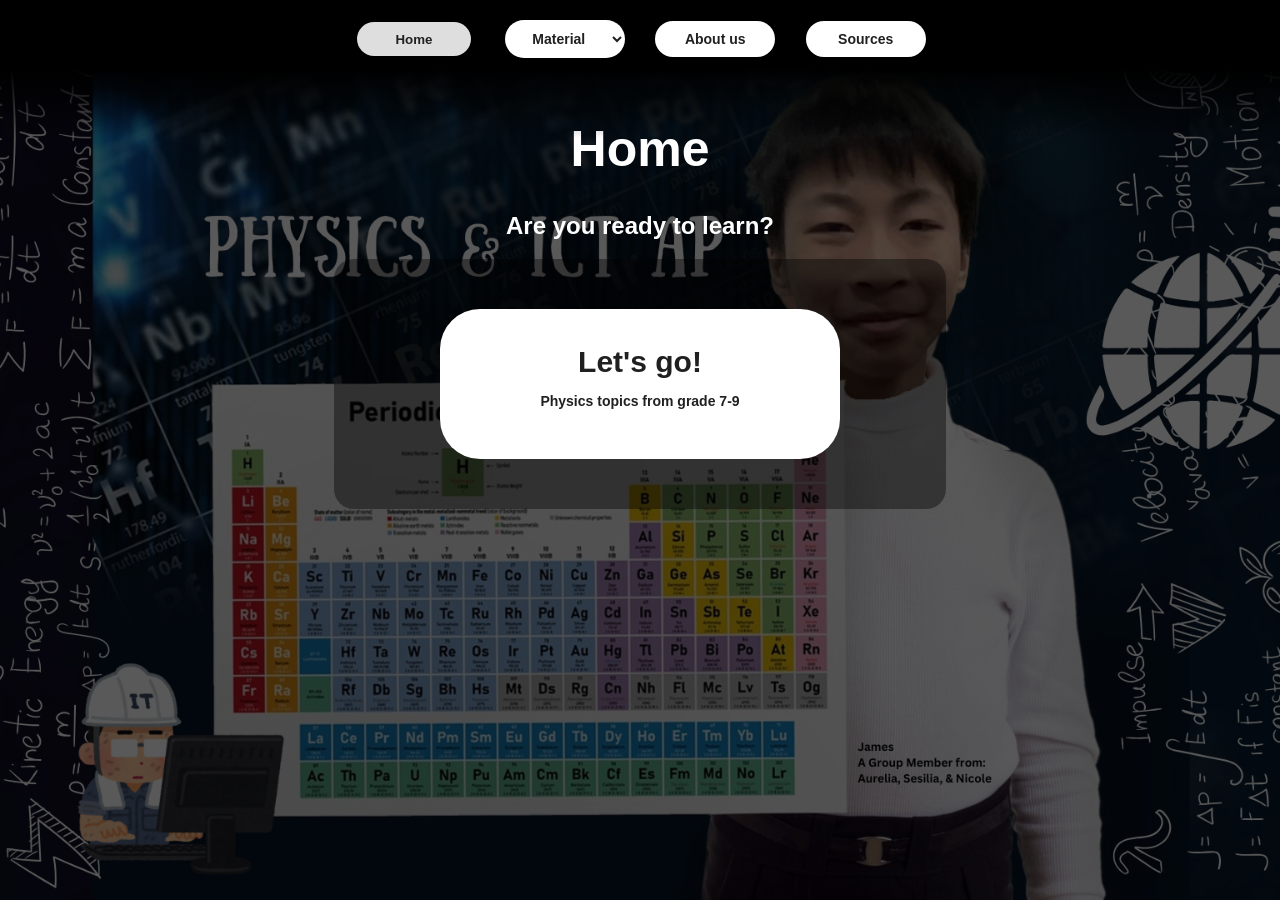
<file: index.html>
<!DOCTYPE html>
<html lang="en">

<head>
    <meta charset="UTF-8">
    <meta name="viewport" content="width=device-width, initial-scale=1.0">
    <title>Home</title>
    <link rel="stylesheet" href="style.css">
</head>
<body>
    <header>
        <button class="dbutton">Home</button>
        <select class="dropdown" onchange="location=this.value">
            <option hidden selected>Material</option>
            <option value="grade7.html">Grade 7</option>
            <option value="grade8.html">Grade 8</option>
            <option value="grade9.html">Grade 9</option>
        </select>
        <a href="about.html">
            <button class="button">About us</button>
        </a>    
        <a href="sources.html">
            <button class="button">Sources</button>
        </a>
    </header>
    <h1>Home</h1>
    <h2 style="text-align: center;">Are you ready to learn?</h2>
    <div class="box" style="text-align: center; padding: 50px; width: 40%;">
        <a href="gradeselect.html"><button class="fbutton" style="height: 150px;
        width: 400px;">Let's go!<p style="font-size: 14px;">Physics topics from grade 7-9</p></button></a>
    </div>
</body>
    

</html>
</file>
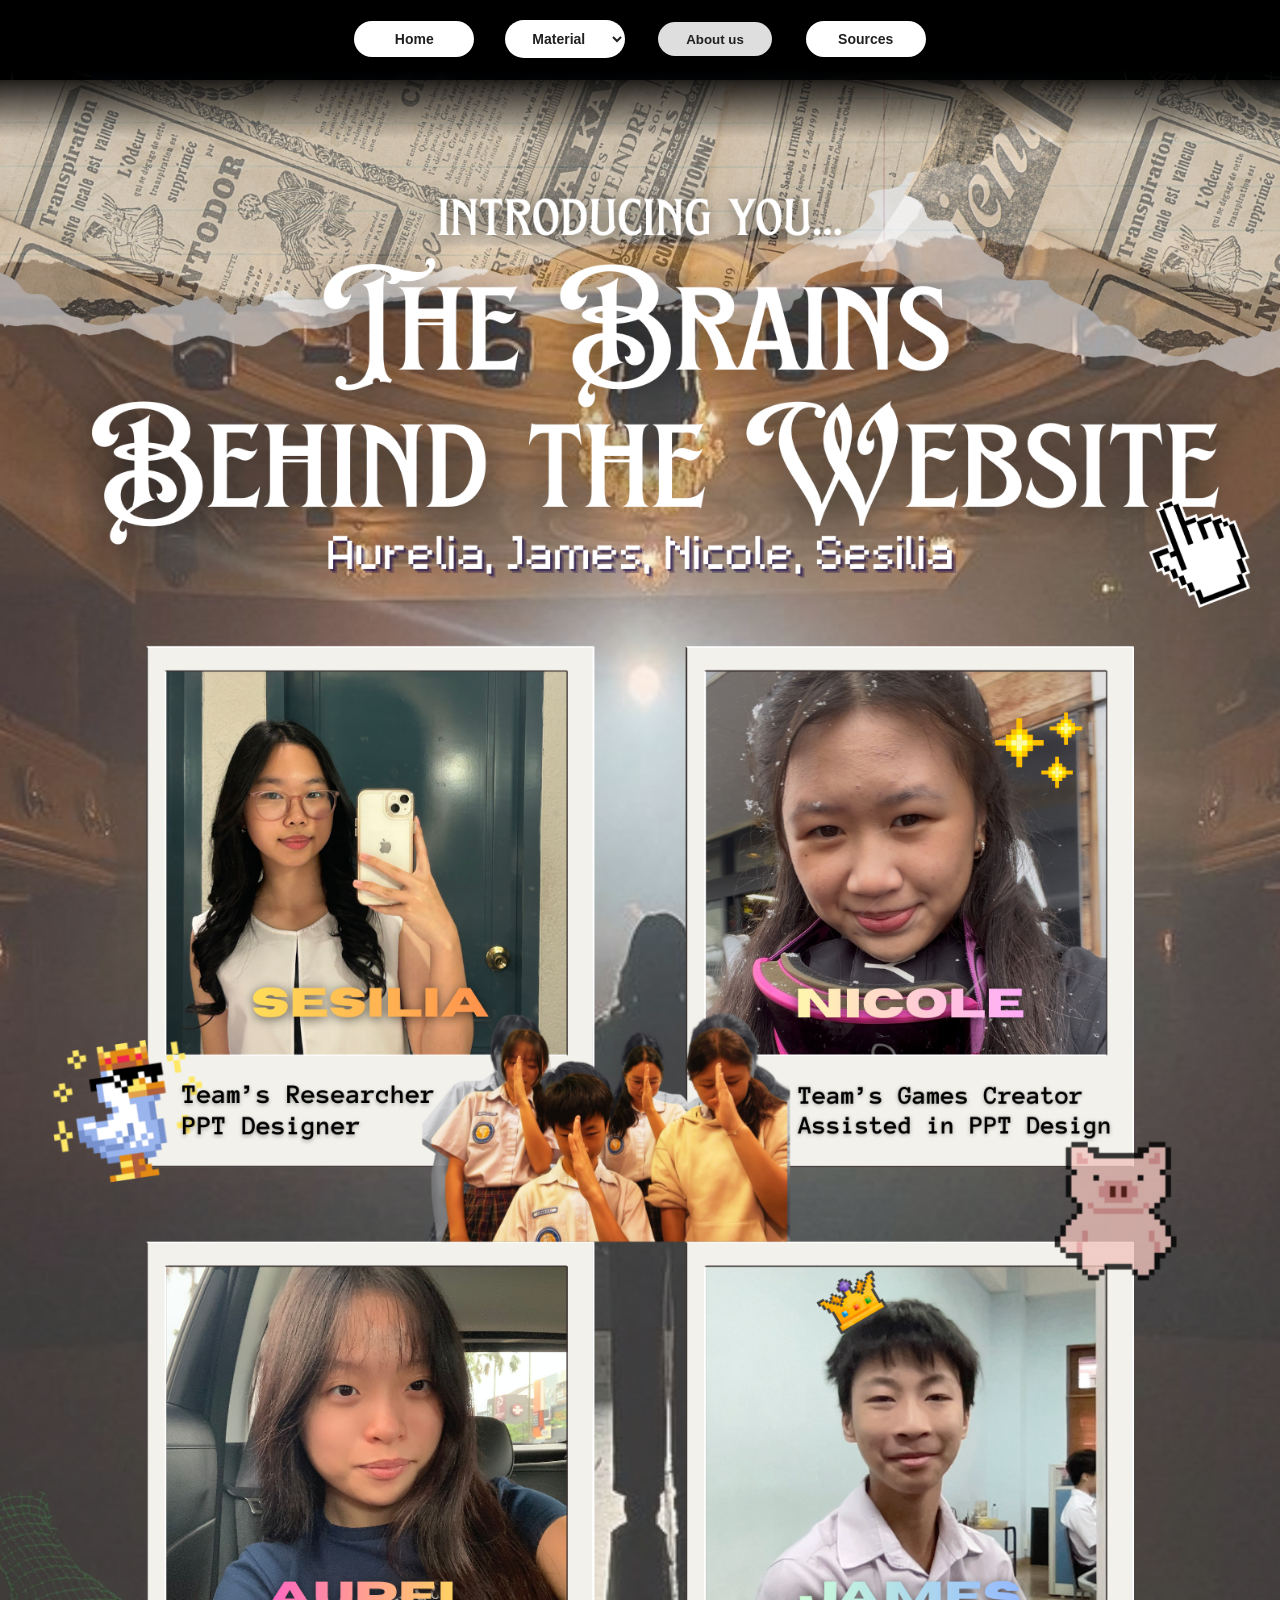
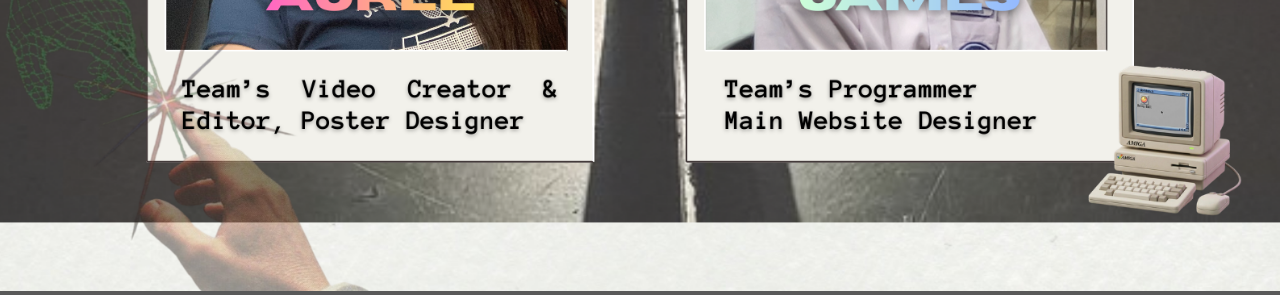
<file: about.html>
<!DOCTYPE html>
<html lang="en">
<head>
    <meta charset="UTF-8">
    <meta name="viewport" content="width=device-width, initial-scale=1.0">
    <title>About us</title>
    <link rel="stylesheet" href="style.css">
</head>
<body>
    <header>
        <a href="index.html">
            <button class="button">Home</button>
        </a>
        <select class="dropdown" onchange="location=this.value">
            <option hidden selected>Material</option>
            <option value="grade7.html">Grade 7</option>
            <option value="grade8.html">Grade 8</option>
            <option value="grade9.html">Grade 9</option>
        </select>
        <button class="dbutton">About us</button>
        <a href="sources.html">
            <button class="button">Sources</button>
        </a>
    </header>
    <img src="images/Aboutus.png" alt="Aboutus" width=100% height=100%>
</body>
</html>
</file>
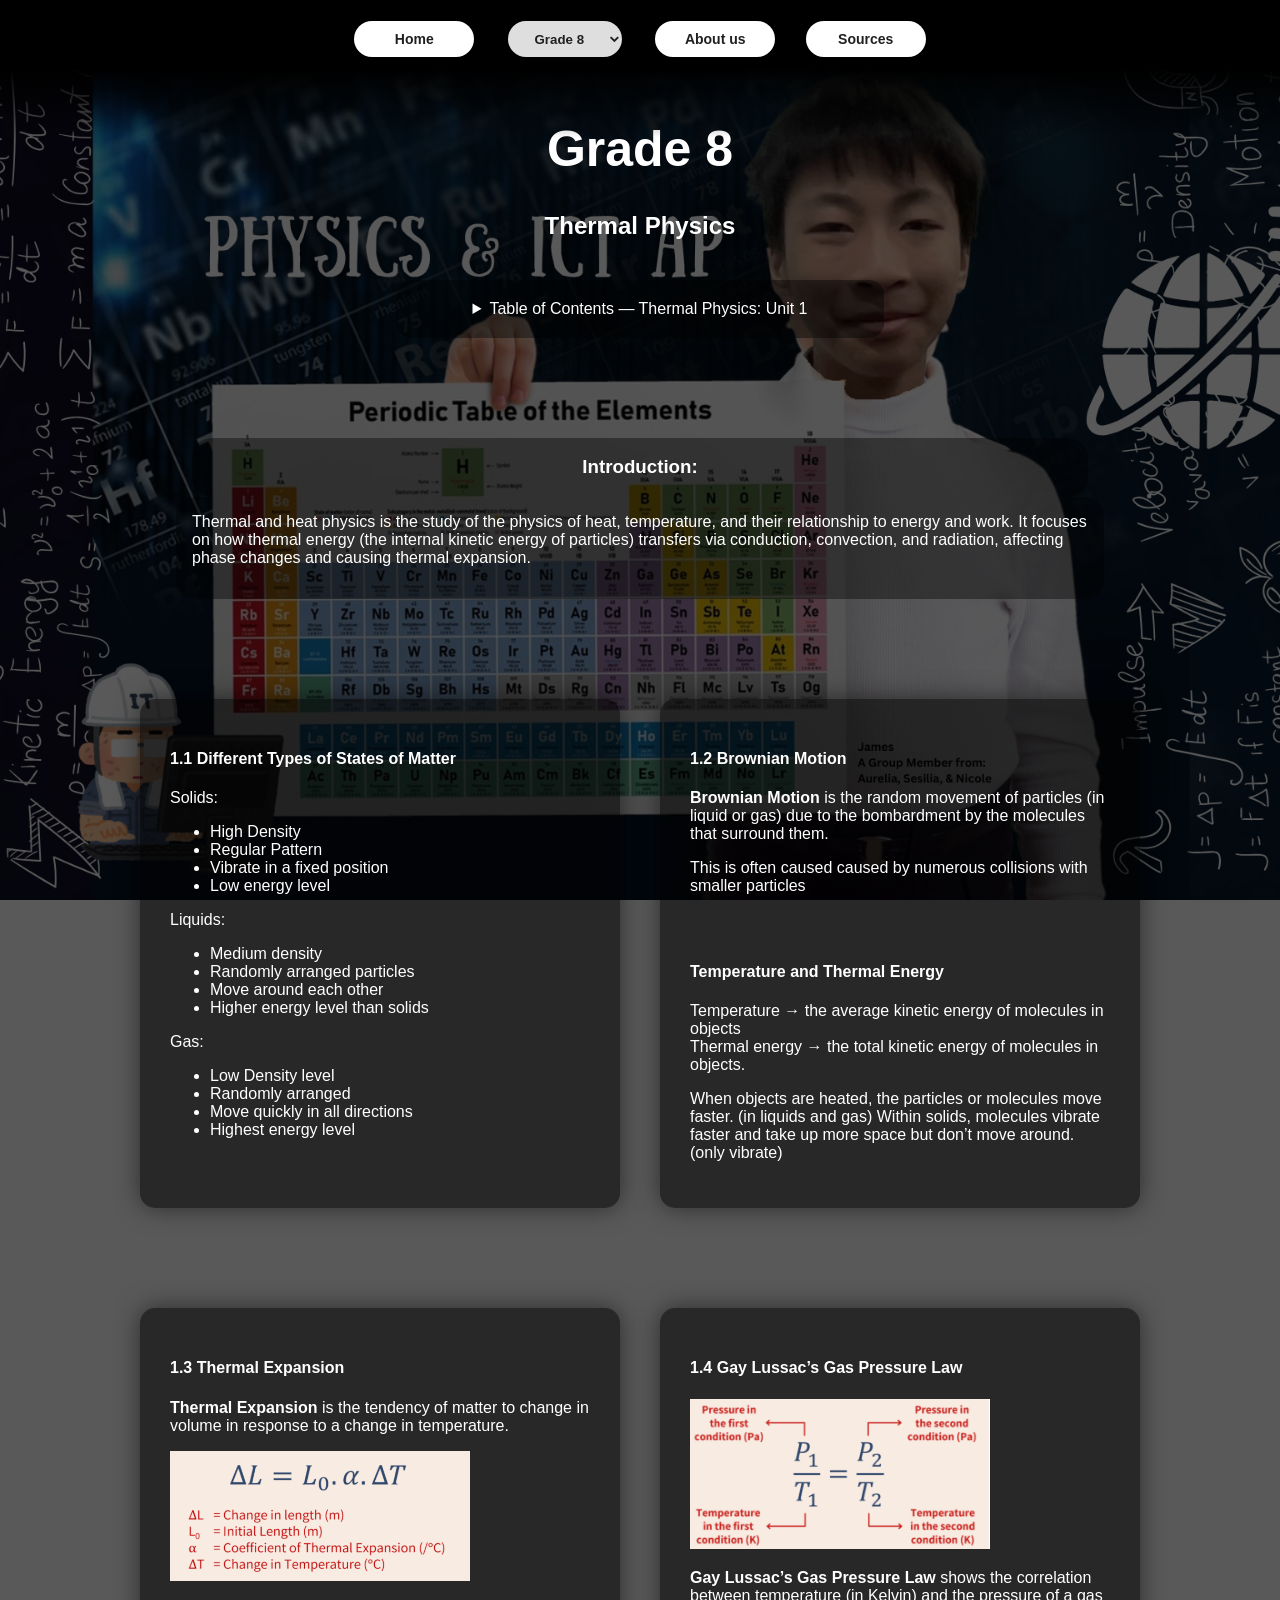
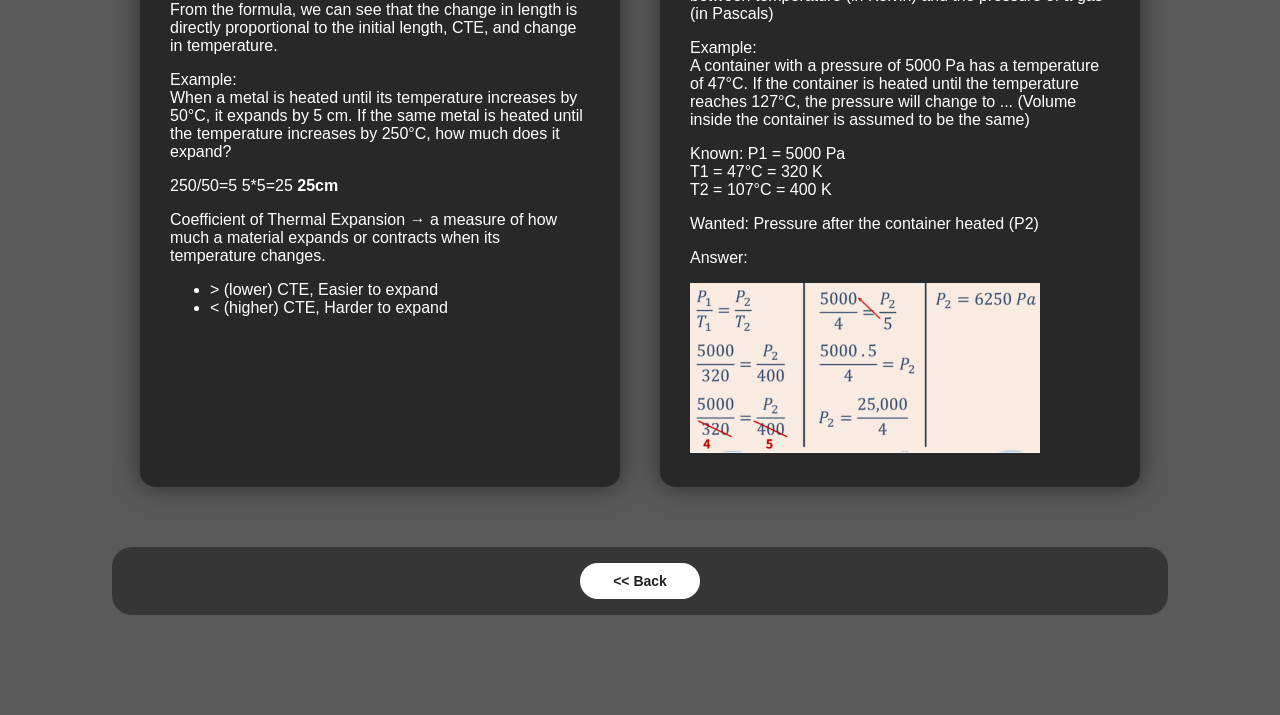
<file: grade8.html>
<!DOCTYPE html>
<html lang="en">
<head>
    <meta charset="UTF-8">
    <meta name="viewport" content="width=device-width, initial-scale=1.0">
    <title>Grade 8</title>
    <link rel="stylesheet" href="style.css">
</head>
<body>
    <header>
        <a href="index.html">
            <button class="button">Home</button>
        </a>
        <select class="ddropdown" onchange="location=this.value">
            <option value="grade7.html">Grade 7</option>
            <option selected disabled value="grade8.html">Grade 8</option>
            <option value="grade9.html">Grade 9</option>
        </select>
        <a href="about.html">
            <button class="button">About us</button>
        </a>
        <a href="sources.html">
            <button class="button">Sources</button>
        </a>
    </header>
    <div style="padding-left: 80px; padding-right: 80px;">
        <h1>Grade 8</h1>
        <h2 style="text-align: center;">Thermal Physics</h2>
        <details class="toc" onclick="this.open = !this.open">
            <summary style="text-align: center;">Table of Contents — Thermal Physics: Unit 1</summary>
                <div style="padding-top: 20px;"></div> 
                <table> 
                    <tr>
                        <td colspan="2" style="text-align: center; font-size: 20px; font-weight: bold; background-color: rgba(255, 255, 255, 0.5);">Table of Contents<br>Kinematics: Unit 2</td>
                    </tr>
                    <tr>
                        <td style="width: 10%; background-color: rgba(162, 215, 255, 0.5); text-align: center;"><b>No.</b></td>
                        <td style="width: 90%; background-color: rgba(162, 215, 255, 0.5); text-align: center;"><b>Subtopic</b></td>
                    </tr>
                    <tr>
                        <td>1.1</td>
                        <td>Different Types of States of Matter</td>
                    </tr>
                    <tr>
                        <td>1.2</td>
                        <td>Brownian Motion</td>
                    </tr>
                    <tr>
                        <td>1.3</td>
                        <td>Thermal Expansion</td>
                    </tr>
                    <tr>
                        <td>1.4</td>
                        <td>Gay Lussac’s Gas Pressure Law</td>
                    </tr>
                </table>
        </details>
        <div style="padding-top: 60px;">
            <div class="box" style="padding: 0px;">
                <h3><b>Introduction:</b></h3>
            </div>
            <div class="box" style="padding-top: 0px;">
                <p>Thermal and heat physics is the study of the physics of heat, temperature,
                    and their relationship to energy and work. It focuses on how thermal energy
                     (the internal kinetic energy of particles) transfers via conduction, convection, 
                     and radiation, affecting phase changes and causing thermal expansion.
                </p>
            </div>
        </div>
        <div style="padding-top: 40px;">
            <div class="split">
                <div class="panel-left">
                    <h4><b>1.1 Different Types of States of Matter</b></h4>
                    <p>Solids:</p>
                    <ul>
                        <li>High Density</li>
                        <li>Regular Pattern</li>
                        <li>Vibrate in a fixed position</li>
                        <li>Low energy level</li>
                    </ul>
                    <p>Liquids:</p>
                    <ul>
                        <li>Medium density</li>
                        <li>Randomly arranged particles</li>
                        <li>Move around each other</li>
                        <li>Higher energy level than solids</li>
                    </ul>
                    <p>Gas:</p>
                    <ul>
                        <li>Low Density level</li>
                        <li>Randomly arranged</li>
                        <li>Move quickly in all directions</li>
                        <li>Highest energy level</li>

                    </ul>
                </div>

                <div class="panel-right">
                    <h4><b>1.2 Brownian Motion</b></h4>
                    <p><b>Brownian Motion</b> is the random movement of particles (in liquid or gas) due to the bombardment by the molecules that surround them. </p>
                    <p>This is often caused caused by numerous collisions with smaller particles</p>
                    <div style="padding: 15px;"></div>
                    <h4><b>Temperature and Thermal Energy</b></h4>
                    <p>Temperature → the average kinetic energy of molecules in objects <br>
                        Thermal energy → the total kinetic energy of molecules in objects. </p>
                    <p>When objects are heated, the particles or molecules move faster. (in liquids and gas) Within solids, molecules vibrate faster and take up more space but don’t move around. (only vibrate)</p>
                </div>  
            </div>
        </div>
        <div class="split" style="padding-top:40px;">
            <div class="panel-left">
                <h4><b>1.3 Thermal Expansion</b></h4>
                    <p><b>Thermal Expansion</b> is the tendency of matter to change in volume in response to a change in temperature.</p>
                    <img src="images/Example2.png" alt="a=(15-5)/5= 2m/s^2" width="300" height="130">
                    <p>From the formula, we can see that the change in length is directly proportional to the initial length, CTE, and change in temperature. </p>
                    <p>Example: <br>
                    When a metal is heated until its temperature increases by 50°C, it expands by 5 cm. If the same metal is heated until the temperature increases by 250°C, how much does it expand?</p>
                    <p>250/50=5 5*5=25  <b>25cm</b></p>
                    <p>Coefficient of Thermal Expansion → a measure of how much a material expands or contracts when its temperature changes. </p>
                    <ul>
                        <li> > (lower) CTE, Easier to expand</li>
                        <li> < (higher) CTE, Harder to expand</li>
                    </ul>
            </div>
            <div class="panel-right">
                <h4><b>1.4 Gay Lussac’s Gas Pressure Law</b></h4>
                <img src="images/Example3.png" alt="a=(15-5)/5= 2m/s^2" width="300" height="150">
                    <p><b>Gay Lussac’s Gas Pressure Law</b> shows the correlation between temperature (in Kelvin) and the pressure of a gas (in Pascals)</p>
                     <p>Example: <br>
                   A container with a pressure of 5000 Pa has a temperature of 47°C. If the container is heated until the temperature reaches 127°C, the pressure will change to ... (Volume inside the container is assumed to be the same)</p>
                    <p>Known:  P1 = 5000 Pa <br> 
                        T1 = 47°C = 320 K <br>
                        T2 = 107°C = 400 K
                    </p>
                    <p>Wanted: Pressure after the container heated (P2)</p>
                    <p>Answer:</p>
                    <img src="images/Example4.png" alt="a=(15-5)/5= 2m/s^2" width="350" height="170">
            </div>
        </div>
    </div>
    <div class="box">
        <div class="backgroundcover" style="width: auto;">
            <div text-align: center;">
                    <a href="gradeselect.html">
                        <button class="button"> << Back</button>
                    </a>
            </div>
        </div>
    </div>
    <div style="padding-bottom: 100px;"></div>
</body>
</html>
</file>
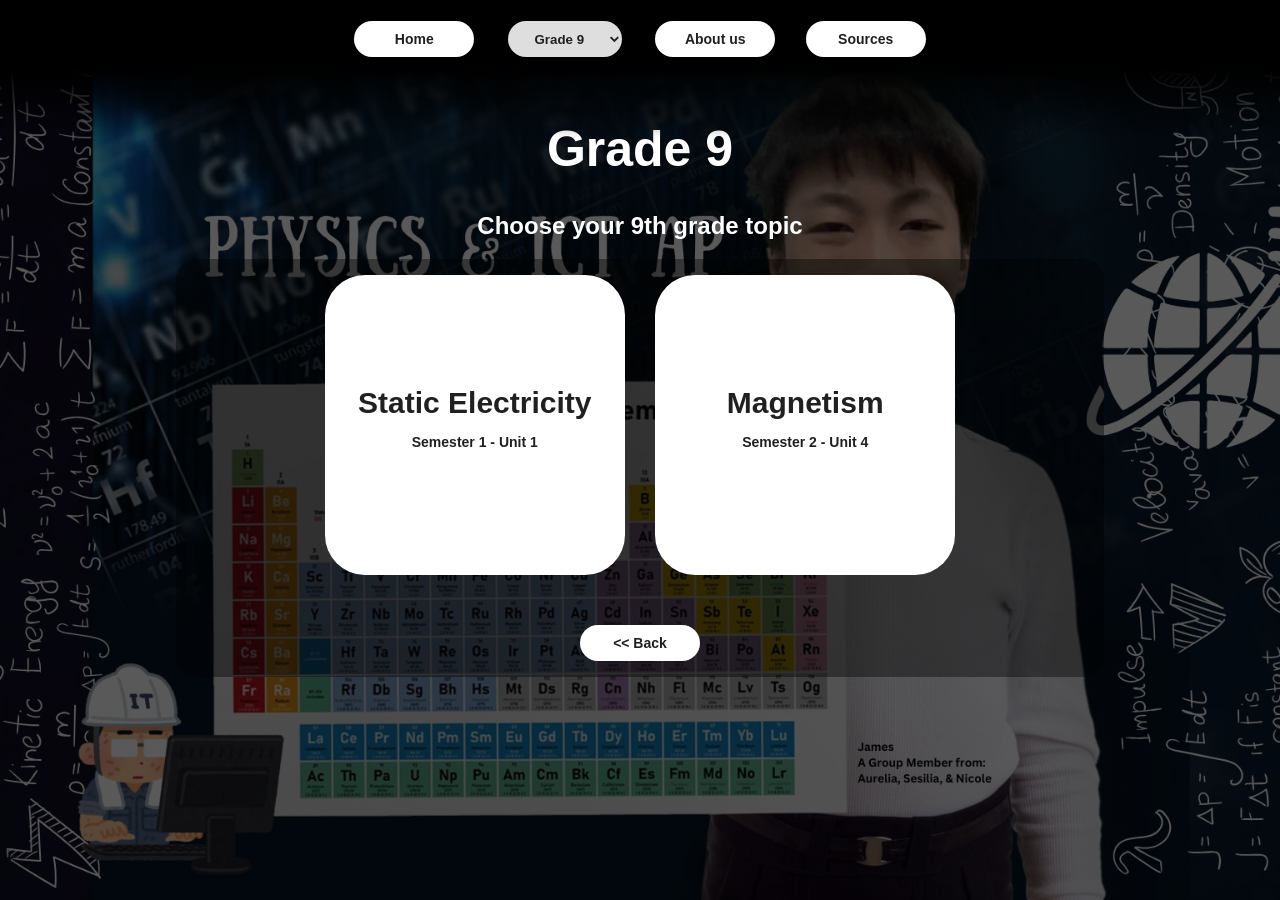
<file: grade9.html>
<!DOCTYPE html>
<html lang="en">
<head>
    <meta charset="UTF-8">
    <meta name="viewport" content="width=device-width, initial-scale=1.0">
    <title>Grade 9</title>
    <link rel="stylesheet" href="style.css">
</head>
<body>
    <header>
        <a href="index.html">
            <button class="button">Home</button>
        </a>
       <select class="ddropdown" onchange="location=this.value">
            <option value="grade7.html">Grade 7</option>
            <option value="grade8.html">Grade 8</option>
            <option selected disabled value="grade9.html">Grade 9</option>
        </select>
        <a href="about.html">
            <button class="button">About us</button>
        </a>
        <a href="sources.html">
            <button class="button">Sources</button>
        </a>
    </header>
    <div style="padding-left: 80px; padding-right: 80px;">
        <h1>Grade 9</h1>
        <h2 style="text-align: center;">Choose your 9th grade topic</h2>
        <div class="box">
            <div class="backgroundcover" style="width: auto;">
                <a href="grade9-1.html"><button class="fbutton">Static Electricity<p style="font-size: 14px;">Semester 1 - Unit 1</p></button></a> 
                <a href="grade9-2.html"><button class="fbutton">Magnetism<p style="font-size: 14px;">Semester 2 - Unit 4</p></button></a> 
                <div style="padding-top: 50px; text-align: center;">
                    <a href="gradeselect.html">
                        <button class="button"> << Back</button>
                    </a>
                </div>
            </div>
        </div>
    </div>
</body>
</html>
</file>
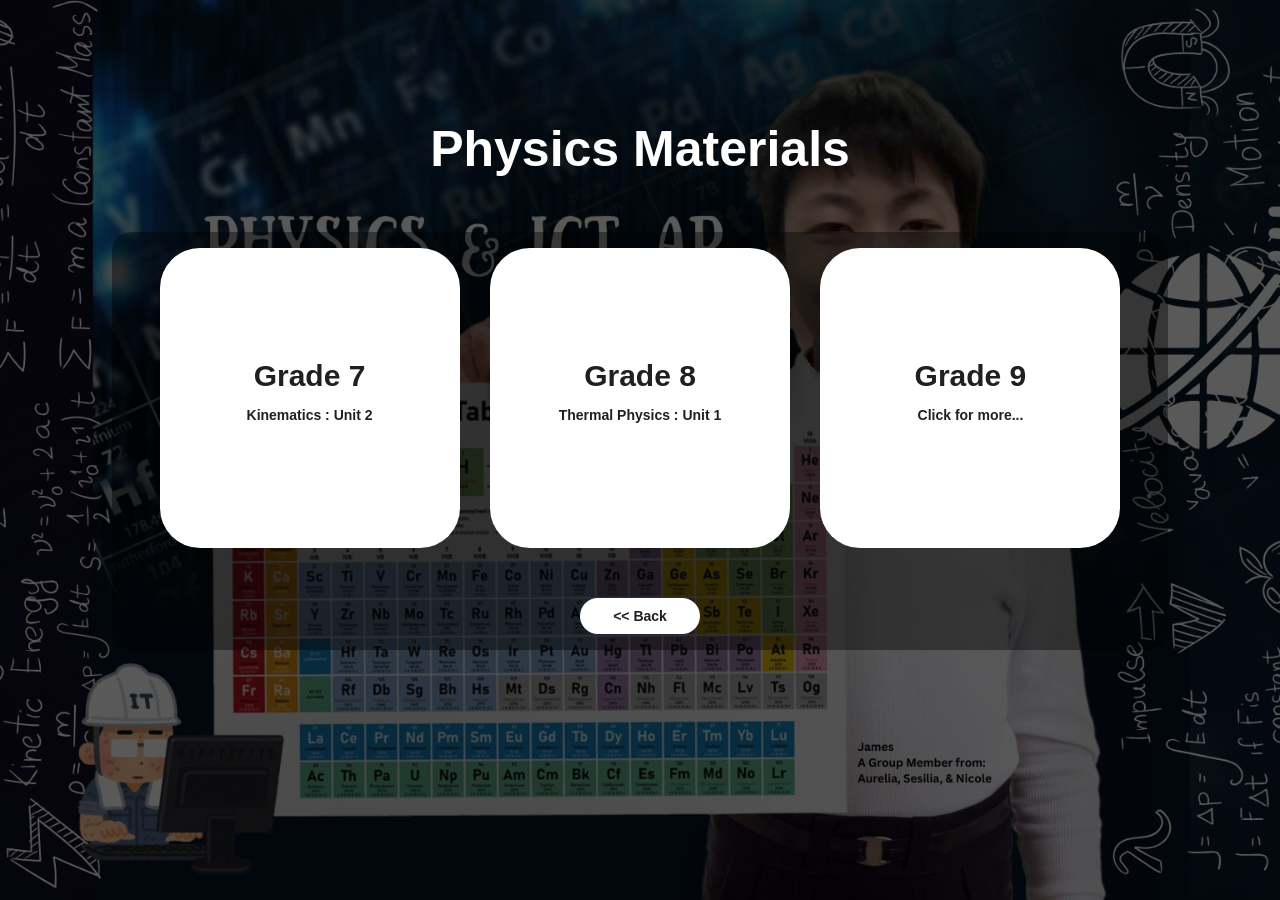
<file: gradeselect.html>
<!DOCTYPE html>
<html lang="en">

<head>
    <meta charset="UTF-8">
    <meta name="viewport" content="width=device-width, initial-scale=1.0">
    <title>Home</title>
    <link rel="stylesheet" href="style.css">
</head>

<body style="text-align: center; padding-bottom: 50px;">
    <h1 style="padding-bottom: 20px;">Physics Materials</h1>
    <div class="box">
        <div class="backgroundcover" style="width: auto;">
            <a href="grade7.html"><button class="fbutton">Grade 7 <p style="font-size: 14px;">Kinematics : Unit 2</p></button></a> 
            <a href="grade8.html"><button class="fbutton">Grade 8 <p style="font-size: 14px;">Thermal Physics : Unit 1</p></button></a> 
            <a href="grade9.html"><button class="fbutton">Grade 9 <p style="font-size: 14px;">Click for more...</p></button></a> 
            <div style="padding-top: 50px; text-align: center;">
                <a href="index.html">
                    <button class="button"> << Back</button>
                </a>
            </div>
        </div>
    </div>
</body>

</html>
</file>
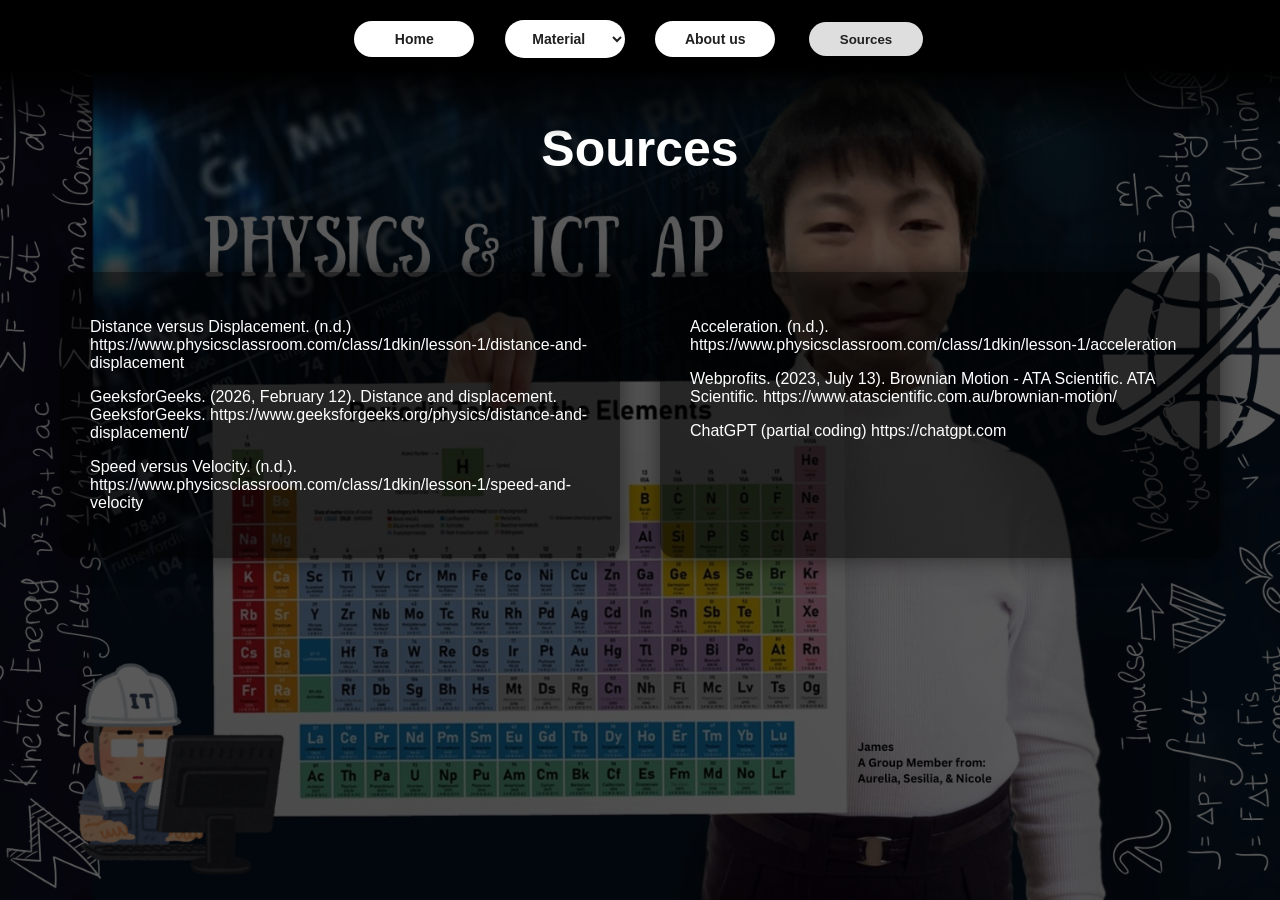
<file: sources.html>
<!DOCTYPE html>
<html lang="en">
<head>
    <meta charset="UTF-8">
    <meta name="viewport" content="width=device-width, initial-scale=1.0">
    <title>sources</title>
    <link rel="stylesheet" href="style.css">
</head>
<body>
    <header>
        <a href="index.html">
            <button class="button">Home</button>
        </a>
        <select class="dropdown" onchange="location=this.value">
            <option hidden selected>Material</option>
            <option value="grade7.html">Grade 7</option>
            <option value="grade8.html">Grade 8</option>
            <option value="grade9.html">Grade 9</option>
        </select>
        <a href="about.html">
            <button class="button">About us</button>
        </a>
        <button class="dbutton">Sources</button>
    </header>
    <h1>Sources</h1>
    <div class="split">
        <div class="panel-left">
            <p>Distance versus Displacement. (n.d.) https://www.physicsclassroom.com/class/1dkin/lesson-1/distance-and-displacement</p>
            <p>GeeksforGeeks. (2026, February 12). Distance and displacement. GeeksforGeeks. https://www.geeksforgeeks.org/physics/distance-and-displacement/</p>
            <p>Speed versus Velocity. (n.d.). https://www.physicsclassroom.com/class/1dkin/lesson-1/speed-and-velocity</p>
        </div>
        <div class="panel-right">
            <p>Acceleration. (n.d.). https://www.physicsclassroom.com/class/1dkin/lesson-1/acceleration</p>
            <p>Webprofits. (2023, July 13). Brownian Motion - ATA Scientific. ATA Scientific. https://www.atascientific.com.au/brownian-motion/</p>
            <p>ChatGPT (partial coding) https://chatgpt.com</p>
        </div>
    </div>
</div>
</body>
</html>
</file>
<file: style.css>
*{
    font-family: 'Rubik', arial;
}

body { /* padding-top to move the body down so the position:fixed/absolute header doesnt cover */
    padding-top: 80px;
    margin: 0;
    background-size: cover;
    background-position: center;
    background-attachment: fixed;
    color:rgb(255, 255, 255);
    background-image: url("images/Homebg.png");     
    background-color: rgba(0, 0, 0, 65%);
    background-blend-mode: darken;
}
header {
    position:absolute;
    top: 0;
    left: 0;
    width: 100%;
    background-image: linear-gradient(rgb(0, 0, 0, 1), rgb(0, 0, 0, 1), rgba(0, 0, 0, 0));
    padding-top: 20px;
    padding-bottom: 80px;
    text-align: center;
    text-shadow: 2;
    
}
footer a,
header a { /* dont delete this, it stops the weird bug with <a> showing a box u can click */
    display: inline-block;
}

h1{
    text-align: center;
    margin-top: 40px;
    font-size: 50px;
    color:rgb(255, 255, 255);
}
.dropdown,
.button {
    width: 120px;
    padding: 10px 15px; 
    font-size: 14px;
    border-radius: 20px;
    border: 1px rgb(109, 109, 109);
    background-color: rgb(255,255,255);
    color: rgb(32, 32, 32);
    margin: 0 13px;
    font-weight: 600;
    text-align: center;
    transition: box-shadow 0.2s ease, transform 0.2s ease;
}
.fbutton {
    height: 300px;
    width: 300px;
    text-align: center;
    vertical-align: text-top;
    padding: 10px 15px; 
    font-size: 30px;
    border-radius: 40px;
    border: 1px rgb(109, 109, 109);
    background-color: rgb(255,255,255);
    color: rgb(32, 32, 32);
    margin: 0 13px;
    font-weight: 800;
    transition: box-shadow 0.2s ease, transform 0.2s ease;
}
.dbutton {
    width: 120px;
    padding: 10px 10px;
    font-size: 14px;
    border-radius: 20px;
    border: 1px rgb(109, 109, 109);
    background-color: rgb(222, 222, 222);
    color: rgb(32, 32, 32);
    margin: 0 13px;
    font-weight: 600;
    text-align: center;
    transform: scale(0.95);
}
.ddropdown {
    width: 120px;
    padding: 10px 10px;
    font-size: 14px;
    border-radius: 20px;
    border: 1px rgb(109, 109, 109);
    background-color: rgb(222, 222, 222);
    color: rgb(32, 32, 32);
    margin: 0 13px;
    font-weight: 600;
    text-align: center;
    transform: scale(0.95);
    transition: box-shadow 0.2s ease, transform 0.2s ease;
}
.ddropdown:hover,
.dropdown:hover,
.fbutton:hover,
.button:hover
{
    box-shadow:
    0 0 10px rgba(255, 255, 255, 0.2),
    0 0 25px rgba(255, 255, 255, 0.8);
    background-color: rgb(240, 240, 240);
    transform: scale(1.1);
}
.ddropdown:hover,
.dropdown:hover{
    cursor:grab;
}
.ddropdown:active,
.dropdown:active{
    text-decoration: underline;
    cursor:grabbing;
    color: blue;
    background-color: rgb(200, 200, 200);
    transform: scale(0.90);
}
.button:hover{
    cursor:pointer;
    text-decoration: underline;
}
.fbutton:hover{
    cursor:pointer;
}
.fbutton:active,
.button:active {
    cursor:pointer;
    color: blue;
    background-color: rgb(200, 200, 200);
    transform: scale(0.90);
}
table, th, td{
    border: 2px solid white; 
    margin:auto;
}

.backgroundcover{
    background-color: rgba (0,0,0,0.3);
    border-radius: 20px;
}
.box{
    background: rgba(0, 0, 0, 0.4);
    margin: auto;
    padding: 16px;
    width: 80%;
    display: flex;
    justify-content: center;
    align-items: center;
    border-radius: 20px;
    
}

.split{
    display: flex;
    justify-content: space-between;
    padding: 60px;
    gap: 40px;
}

.panel-left,
.panel-right{
    width: 48%;
    padding: 30px;
    background: rgba(0,0,0,0.55);
    border-radius: 15px;
    box-shadow: 0 0 25px rgba(0,0,0,0.5);
}
.panel-center{
    align-items: center;
    margin: auto;
    width: 96%;
    padding: 30px;
    background: rgba(0,0,0,0.55);
    border-radius: 15px;
    box-shadow: 0 0 25px rgba(0,0,0,0.5);
}
.toc{
    padding: 20px;
    background-color: rgba(0, 0, 0, 0.4);
    border-radius: 15px;
    width:40%;
    margin:40px auto;
    transition: box-shadow 0.2s ease, transform 0.2s ease;
}
.toc:hover{
    box-shadow:
    0 0 10px rgba(255, 255, 255, 0.2),
    0 0 25px rgba(255, 255, 255, 0.8);
    transform: scale(1.1);
    cursor: pointer;
}
</file>
